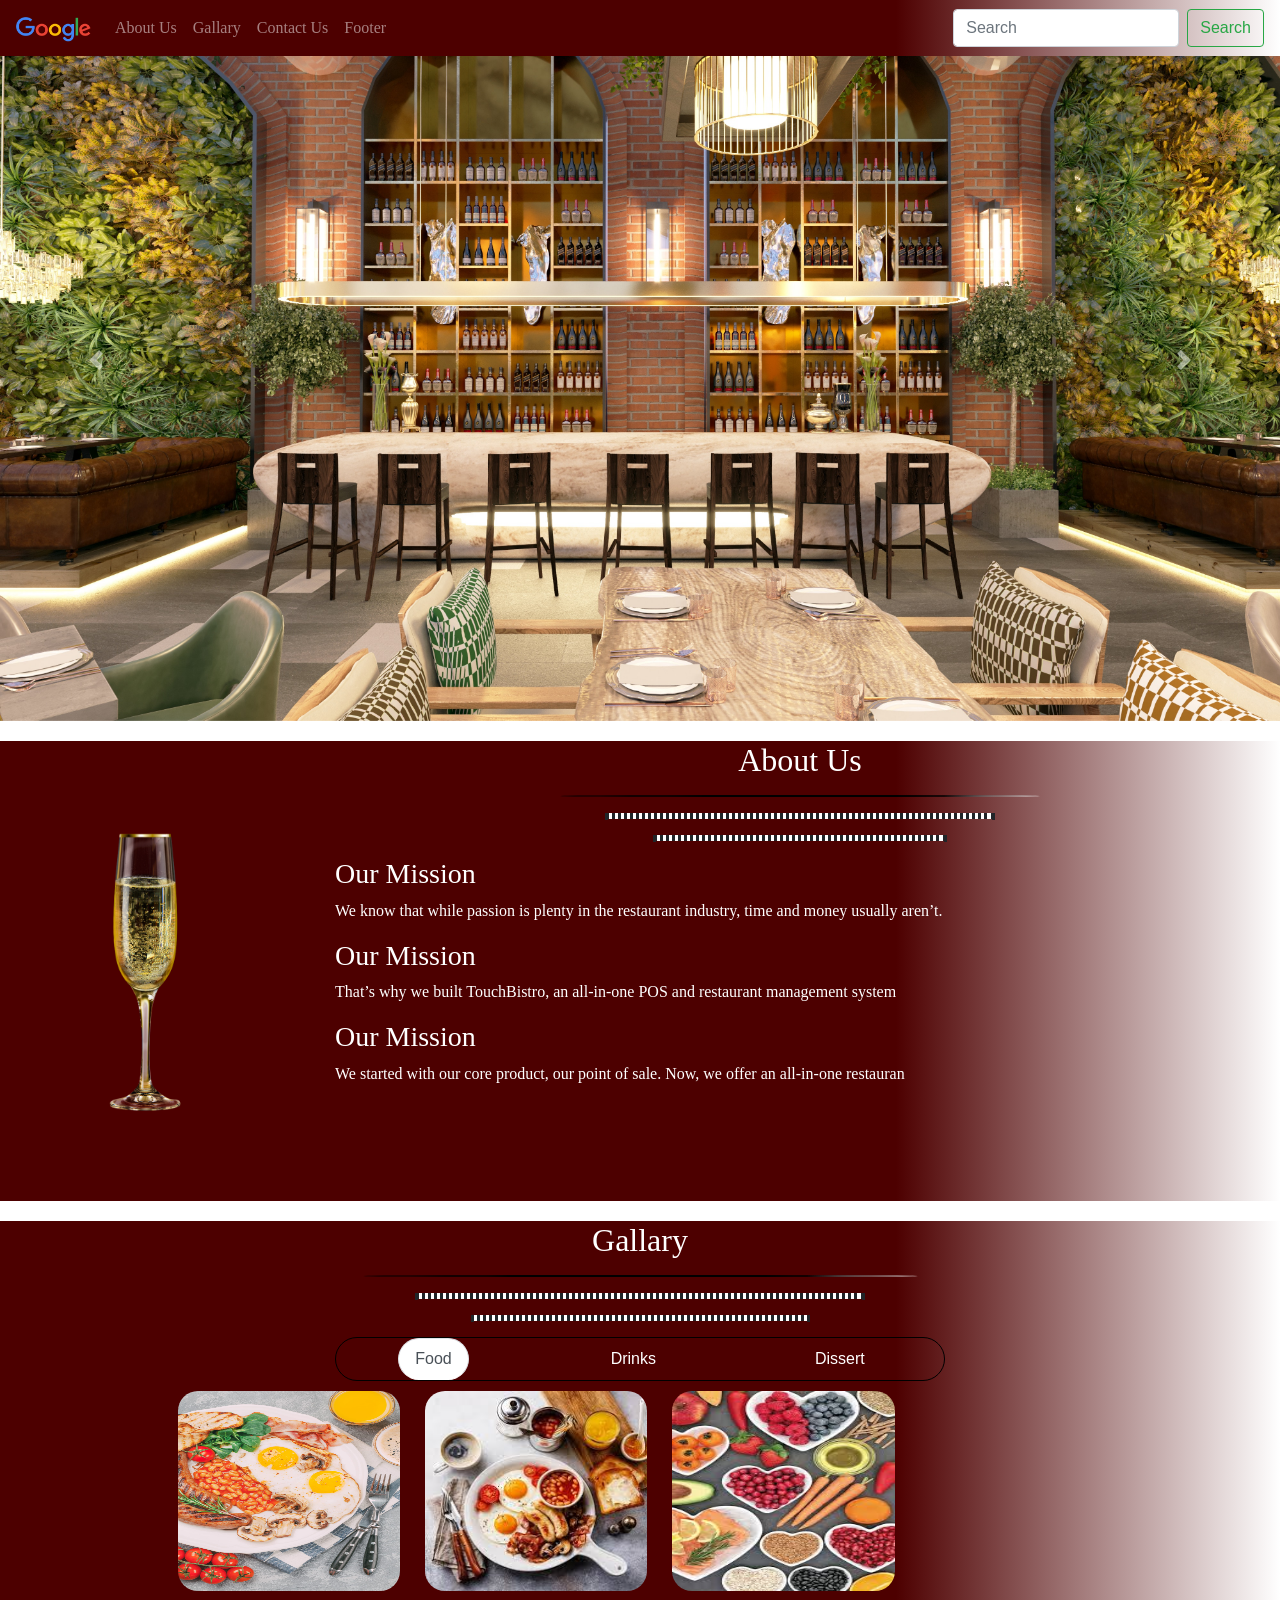
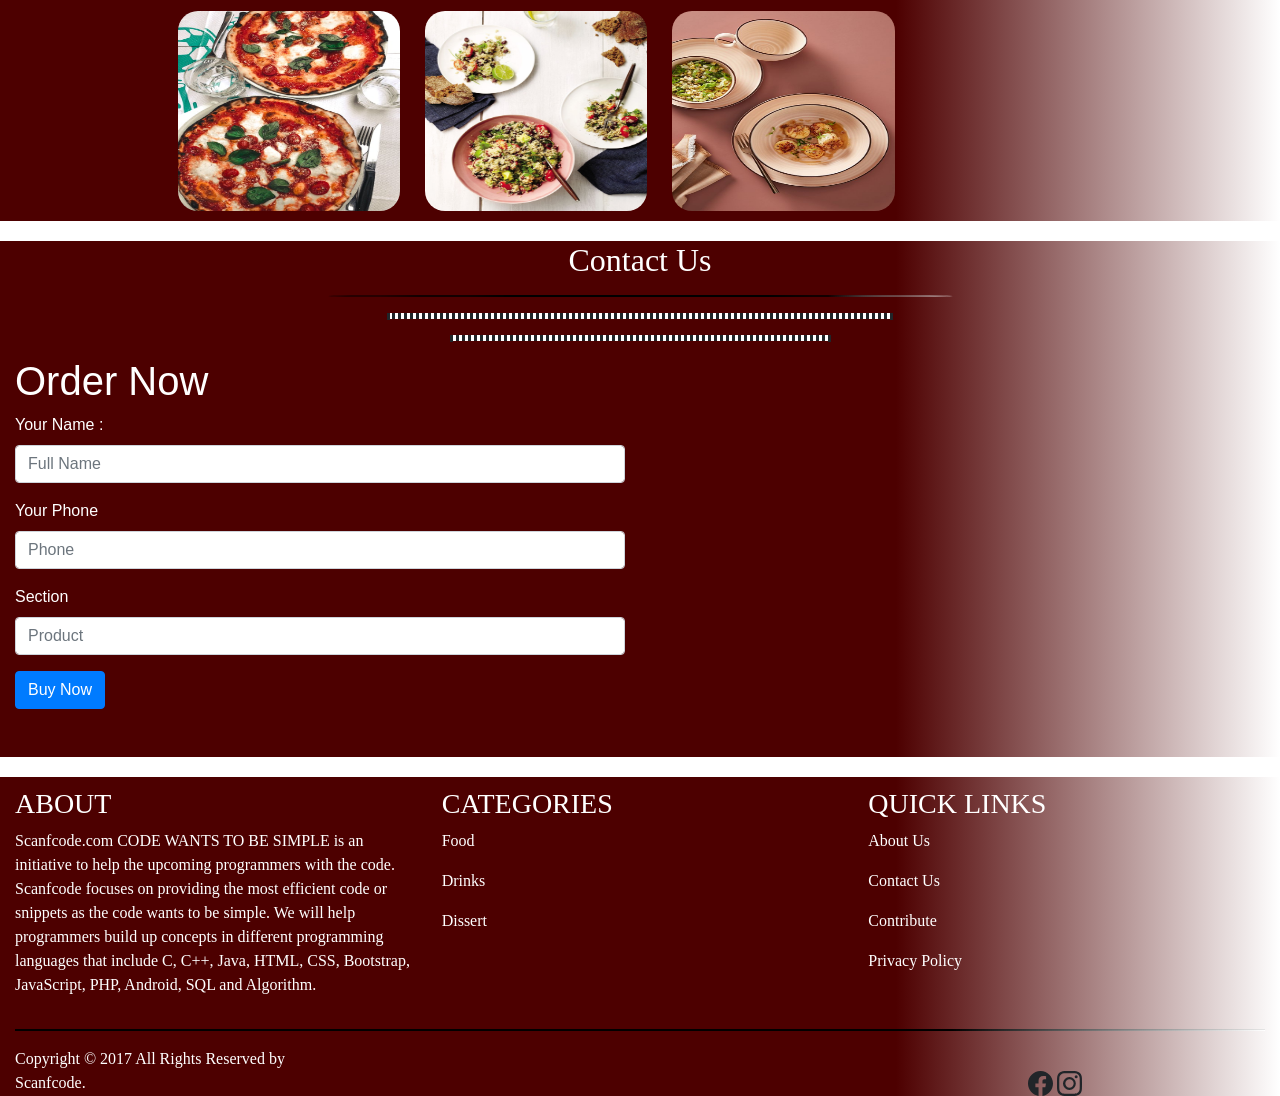
<file: index.html>
<!DOCTYPE html>
<html lang="en">
<head>
    <meta charset="UTF-8">
    <meta http-equiv="X-UA-Compatible" content="IE=edge">
    <meta name="viewport" content="width=device-width, initial-scale=1.0">
    <link rel="stylesheet" href="./css/bootstrap.min.css"/>
    <link rel="stylesheet" href="main.css"/>
    <title>Document</title>
</head>
<body>
    <nav class="navbar fixed-top navbar-expand-lg  navbar-dark bg-light">
        <button class="navbar-toggler" type="button" data-toggle="collapse" data-target="#navbarTogglerDemo01" aria-controls="navbarTogglerDemo01" aria-expanded="false" aria-label="Toggle navigation">
          <span class="navbar-toggler-icon"></span>
        </button>
        <div class="collapse navbar-collapse" id="navbarTogglerDemo01">
          <a class="navbar-brand" href="#"><img src="./images/logo.png" alt="" width="75px" height="25px"></a>
          <ul class="navbar-nav mr-auto mt-2 mt-lg-0">
            <li class="nav-item ">
              <a class="nav-link" href="#">About Us <span class="sr-only">(current)</span></a>
            </li>
            <li class="nav-item">
                <a class="nav-link" href="#">Gallary</a>
            </li>  
            <li class="nav-item">
                <a class="nav-link" href="#">Contact Us</a>
            </li>  
            <li class="nav-item">
                <a class="nav-link" href="#">Footer</a>
              </li>
            <li class="nav-item"> 
            </li>
          </ul>
          <form class="form-inline my-2 my-lg-0">
            <input class="form-control mr-sm-2" type="search" placeholder="Search" aria-label="Search">
            <button class="btn btn-outline-success my-2 my-sm-0" type="submit">Search</button>
          </form>
        </div>
      </nav>

      <div id="carouselExampleControls" class="carousel slide" data-ride="carousel">
        <div class="carousel-inner">
          <div class="carousel-item active">
            <img src="./images/3.1.jpg" class="d-block w-100" alt="...">
          </div>
          <div class="carousel-item">
            <img src="./images/6.1.jpeg" class="d-block w-100" alt="...">
          </div>
          <div class="carousel-item">
            <img src="./images/10.1.jpg" class="d-block w-100" alt="...">
          </div>
        </div>
        <a class="carousel-control-prev" href="#carouselExampleControls" role="button" data-slide="prev">
          <span class="carousel-control-prev-icon" aria-hidden="true"></span>
          <span class="sr-only">Previous</span>
        </a>
        <a class="carousel-control-next" href="#carouselExampleControls" role="button" data-slide="next">
          <span class="carousel-control-next-icon" aria-hidden="true"></span>
          <span class="sr-only">Next</span>
        </a>
      </div>

      <div class="media">
        <div class="container-fluid">
         <div class="row">
          <div class="col-xl-3 col-lg-4 col-md-6 col-sm-12">
        <img src="./images/a.png" class="align-self-center mr-3" alt="..."width="100px" height="300px" >
       
    </div>  
        <div class="media-body">
          <h2 >About Us</h2> 
          <hr class="l1">
          <hr class="l2">
          <hr class="l3"> 
          <div class="col-xl-12 col-lg-4 col-md-6 col-sm-12">
          <h3>Our Mission</h3>
          <p>We know that while passion is plenty in the restaurant industry, time and money usually aren’t.</p>
          <h3>Our Mission</h3> 
          <p>That’s why we built TouchBistro, an all-in-one POS and restaurant management system </p>
          <h3>Our Mission</h3>
          <p> We started with our core product, our point of sale. Now, we offer an all-in-one restauran</p>
        </div>
      </div> </div>
    </div> </div>
  <div class="Gallary" >
    <div class="container">
        <div class="row">
           <div class="col-xl-12 col-lg-12 col-md-12 col-sm-12">
            <h2 >Gallary</h2> 
            <hr class="l1">
            <hr class="l2">
            <hr class="l3"> 
           </div>
                  
          
            <div class="col-xl-12 col-lg-4 col-md-6 col-sm-4">
            <nav>
                <div class="nav nav-tabs" id="nav-tab" role="tablist">
                  <a class="nav-link active" id="nav-home-tab" data-toggle="tab" href="#nav-home" role="tab" aria-controls="nav-home" aria-selected="true">Food</a>
                  <a class="nav-link" id="nav-profile-tab" data-toggle="tab" href="#nav-profile" role="tab" aria-controls="nav-profile" aria-selected="false">Drinks</a>
                  <a class="nav-link" id="nav-contact-tab" data-toggle="tab" href="#nav-contact" role="tab" aria-controls="nav-contact" aria-selected="false">Dissert</a>
                </div>
              </nav>
            </div>
       <div class="col-xl-9 col-lg-9 col-md-9 col-sm-12 ">
              <div class="tab-content" id="nav-tabContent">
                <div class="tab-pane fade show active" id="nav-home" role="tabpanel" aria-labelledby="nav-home-tab">
                    <img src="./images/B.jpg" alt="">
                    <img src="./images/C.jpg" alt="">
                    <img src="./images/D.jpg" alt="">
                    <img src="./images/F.jpeg" alt="">
                    <img src="./images/1110.png" alt="">
                    <img src="./images/w.jpg" alt="">
                </div>
                <div class="tab-pane fade" id="nav-profile" role="tabpanel" aria-labelledby="nav-profile-tab">
                    <img src="./images/N.jpg" alt="">
                    <img src="./images/J.jpg" alt="">
                    <img src="./images/L.jpg" alt="">
                    <img src="./images/I.jpg" alt="">
                    <img src="./images/V.jpg" alt="">
                    <img src="./images/Z.jpg" alt="">
                   
                </div>
                <div class="tab-pane fade" id="nav-contact" role="tabpanel" aria-labelledby="nav-contact-tab">
                    <img src="./images/222.jpg" alt="">
                    <img src="./images/555.jpg" alt="">
                    <img src="./images/666.jpg" alt="">
                    <img src="./images/888.jpg" alt="">
                    <img src="./images/999.jpg" alt="">
                    <img src="./images/777.jpg" alt="">
                </div>
              </div>
              </div>
              </div>
          
            

    </div>
</div>

<div class="contact">
    <div class="container-fluid">
        <div class="row">
            <div class="col-xl-12 col-lg-12 col-md-12 col-sm-3 ">
                <h2 >Contact Us</h2> 
                <hr class="l1">
                <hr class="l2">
                <hr class="l3">
            </div>
      

            <div class="col-xl-6 col-lg-4 col-md-6 col-sm-3">
                <form>
                    
                    <div class="form-group">
                      
                      <h1>Order Now</h1>
                      <label for="exampleInputEmail1">Your Name :</label>
                      <input type="text" class="form-control" id="exampleInputEmail1" aria-describedby="emailHelp" placeholder="Full Name">
                    </div>
                    <div class="form-group">
                      <label for="exampleInputPassword1">Your Phone</label>
                      <input type="number" class="form-control" id="exampleInputPassword1" placeholder="Phone">
                    </div>
                    <div class="form-group">
                      <label for="exampleInputPassword1">Section</label>
                      <input type="number" class="form-control" id="exampleInputPassword1" placeholder="Product">
                    </div>
              
                      <button type="submit" class="btn btn-primary">Buy Now</button>
                    
                </form></div> 
                
                <div class="col-xl-6 col-lg-4 col-md-6 col-sm-12">
                  <div class="mapouter"><div class="gmap_canvas"><iframe class="gmap_iframe" width="100%" frameborder="0" scrolling="no" marginheight="0" marginwidth="0" src="https://maps.google.com/maps?width=600&amp;height=400&amp;hl=en&amp;q=University of Oxford&amp;t=&amp;z=14&amp;ie=UTF8&amp;iwloc=B&amp;output=embed"></iframe><a href="https://www.fridaynightfunkin.net/">FNF Download</a></div><style>.mapouter{position:relative;text-align:right;width: 5=80%;height:400px;}.gmap_canvas {overflow:hidden;background:none!important;width:100%;height:300px;}.gmap_iframe {height:300px!important;}</style></div>
                       </div>

                </div>  
             </div> </div>
          <div class="footer">
            <div class="container-fluid">
              <div class="row">
                <div class="col-xl-4 col-lg-4 col-md-6 col-sm-12">
                  <h3>ABOUT</h3>
                  <p>Scanfcode.com CODE WANTS TO BE SIMPLE is an initiative to help the upcoming programmers with the code. Scanfcode focuses on providing the most efficient code or snippets as the code wants to be simple. We will help programmers build up concepts in different programming languages that include C, C++, Java, HTML, CSS, Bootstrap, JavaScript, PHP, Android, SQL and Algorithm.</p></div>
                  <div class="col-xl-4 col-lg-4 col-md-6 col-sm-12">
                  <h3>CATEGORIES</h3>
                  <p>Food</p>
                  <p>Drinks</p>
                  <p>Dissert</p></div>
                  <div class="col-xl-4 col-lg-4 col-md-6 col-sm-12">
                  <h3>QUICK LINKS</h3>
                  <p>About Us</p>
                  <p>Contact Us</p>
                  <p>Contribute</p>
                  <p>Privacy Policy</p></div>

                  <div class="col-xl-12 col-lg-9 col-md-6 col-sm-12">
                    <hr>
                  </div>
                  <div class="col-xl-12 col-lg-4 col-md-6 col-sm-12">
                   <p class="pp">Copyright © 2017 All Rights Reserved by Scanfcode.</p>
                   <svg xmlns="http://www.w3.org/2000/svg" width="25" height="25" fill="currentColor" class="bi bi-facebook" viewBox="0 0 16 16">
                    <path d="M16 8.049c0-4.446-3.582-8.05-8-8.05C3.58 0-.002 3.603-.002 8.05c0 4.017 2.926 7.347 6.75 7.951v-5.625h-2.03V8.05H6.75V6.275c0-2.017 1.195-3.131 3.022-3.131.876 0 1.791.157 1.791.157v1.98h-1.009c-.993 0-1.303.621-1.303 1.258v1.51h2.218l-.354 2.326H9.25V16c3.824-.604 6.75-3.934 6.75-7.951z"/>
                  </svg>
                  <svg xmlns="http://www.w3.org/2000/svg" width="25" height="25" fill="currentColor" class="bi bi-instagram" viewBox="0 0 16 16">
                    <path d="M8 0C5.829 0 5.556.01 4.703.048 3.85.088 3.269.222 2.76.42a3.917 3.917 0 0 0-1.417.923A3.927 3.927 0 0 0 .42 2.76C.222 3.268.087 3.85.048 4.7.01 5.555 0 5.827 0 8.001c0 2.172.01 2.444.048 3.297.04.852.174 1.433.372 1.942.205.526.478.972.923 1.417.444.445.89.719 1.416.923.51.198 1.09.333 1.942.372C5.555 15.99 5.827 16 8 16s2.444-.01 3.298-.048c.851-.04 1.434-.174 1.943-.372a3.916 3.916 0 0 0 1.416-.923c.445-.445.718-.891.923-1.417.197-.509.332-1.09.372-1.942C15.99 10.445 16 10.173 16 8s-.01-2.445-.048-3.299c-.04-.851-.175-1.433-.372-1.941a3.926 3.926 0 0 0-.923-1.417A3.911 3.911 0 0 0 13.24.42c-.51-.198-1.092-.333-1.943-.372C10.443.01 10.172 0 7.998 0h.003zm-.717 1.442h.718c2.136 0 2.389.007 3.232.046.78.035 1.204.166 1.486.275.373.145.64.319.92.599.28.28.453.546.598.92.11.281.24.705.275 1.485.039.843.047 1.096.047 3.231s-.008 2.389-.047 3.232c-.035.78-.166 1.203-.275 1.485a2.47 2.47 0 0 1-.599.919c-.28.28-.546.453-.92.598-.28.11-.704.24-1.485.276-.843.038-1.096.047-3.232.047s-2.39-.009-3.233-.047c-.78-.036-1.203-.166-1.485-.276a2.478 2.478 0 0 1-.92-.598 2.48 2.48 0 0 1-.6-.92c-.109-.281-.24-.705-.275-1.485-.038-.843-.046-1.096-.046-3.233 0-2.136.008-2.388.046-3.231.036-.78.166-1.204.276-1.486.145-.373.319-.64.599-.92.28-.28.546-.453.92-.598.282-.11.705-.24 1.485-.276.738-.034 1.024-.044 2.515-.045v.002zm4.988 1.328a.96.96 0 1 0 0 1.92.96.96 0 0 0 0-1.92zm-4.27 1.122a4.109 4.109 0 1 0 0 8.217 4.109 4.109 0 0 0 0-8.217zm0 1.441a2.667 2.667 0 1 1 0 5.334 2.667 2.667 0 0 1 0-5.334z"/>
                  </svg>
                  </div>

                 
                </div>
              </div>
             
            </div>
       
    

    
          
  <script src="./js/jquery-3.5.1.slim.min.js"></script>
   <script src="./js/popper.min.js"></script>
   <script src="./js/bootstrap.min.js"></script>  
</body>
</html>
</file>
<file: main.css>
.navbar{
    background-image: linear-gradient(to right, rgb(77, 0, 0) 70%, white);
  
}
 .nav-link{
font-family: Cursive;
}
 .navbar .nav-item:hover .nav-link{
    background-color: white ;
    text-decoration: underline black;
    border-radius: 30px;
    color: black;

}
.media{
    margin-top: 20px;
    background-image: linear-gradient(to right, rgb(77, 0, 0) 70%, white);
    
}
.media img{
    
    transform: rotateY(180deg );
    animation-name: moves;
    animation-duration: 2s;
    animation-iteration-count: infinite;
}
@keyframes moves{
    25%{
        left: 120%;
    }
    50%{
        transform: rotateY(360deg);
        left: -120%;
    }


}
.media p{
    color: white;
    font-family: cursive;
}
.media h2{
    text-align: center;
    font-family: cursive;
    color: white;
}
.media h3{
    font-family: cursive;
    color: white;
}
.l1{
    border-radius: 100%;
    background-image: linear-gradient(to right, black 80%, white);
    width: 50%;
    height: 1px;
    
}
.l2{
    border: dotted;
    background-color: white;
    width: 40%;
    
    
}
.l3{
    border: dotted;
    background-color: white;
    width: 30%;
}
.media img{
    margin: 80px;
}
.Gallary{
    background-image: linear-gradient(to right, rgb(77, 0, 0) 70%, white);
    margin-top: 20px;

}
.Gallary h2{
    text-align: center;
    font-family: cursive;
    color: white;
}
.Gallary l1{
    border-radius: 100%;
    background-image: linear-gradient(to right, black 80%, white);
    width: 50%;
    height: 1px;

}
.Gallary l2{
    border: dotted;
    background-color: white;
    width: 40%;

}
.Gallary .l3{
    border: dotted;
    background-color: white;
    width: 30%;
}
.tab-content img{
    width: 30%;
    height: 200px;
    margin: 10px;
    border-radius: 20px;
    

}.tab-content{
    margin-left: 10%;
    
}
.nav{
    margin: auto;
    border-radius: 50px;
    border: solid 0.6px black;
    width: 55%;
}
.nav .nav-item:hover .nav-link{
    border-radius: 50px;
    background-color: white;
    color: black ;
    font-family: sans-serif ;

}
.nav .nav-link{
   
    font-family: sans-serif ;
    color: white;
    border-radius: 50px;
    margin: auto;  
}
.contact{
    background-image: linear-gradient(to right, rgb(77, 0, 0) 70%, white);
    margin-top: 20px;

}
.contact h2{
    text-align: center;
    font-family: cursive;
    color: white;
}
.contact l1{
    border-radius: 100%;
    background-image: linear-gradient(to right, black 80%, white);
    width: 50%;
    height: 1px;

}
.contact l2{
    border: dotted;
    background-color: white;
    width: 40%;

}
.contact .l3{
    border: dotted;
    background-color: white;
    width: 30%;
}
.form-group{
    color: white;
   
}

.m iframe{
    width: 500px;
    height: 300px;
}

.footer{
   background-image: linear-gradient(to right, rgb(77, 0, 0) 70%, white);
  margin-top: 20px;
}
.footer h3{
    color: white;
    font-family:serif;
    margin-top: 10px;
  
}
.footer p{
    color: white;
    font-family: cursive;
    

}
.footer hr{
    width: 100%;
    height: 1px;
    background-image: linear-gradient(to right, black 75%, white);
}
.footer .pp{
    display: inline; 
    padding-right: 75%;
}
</file>
